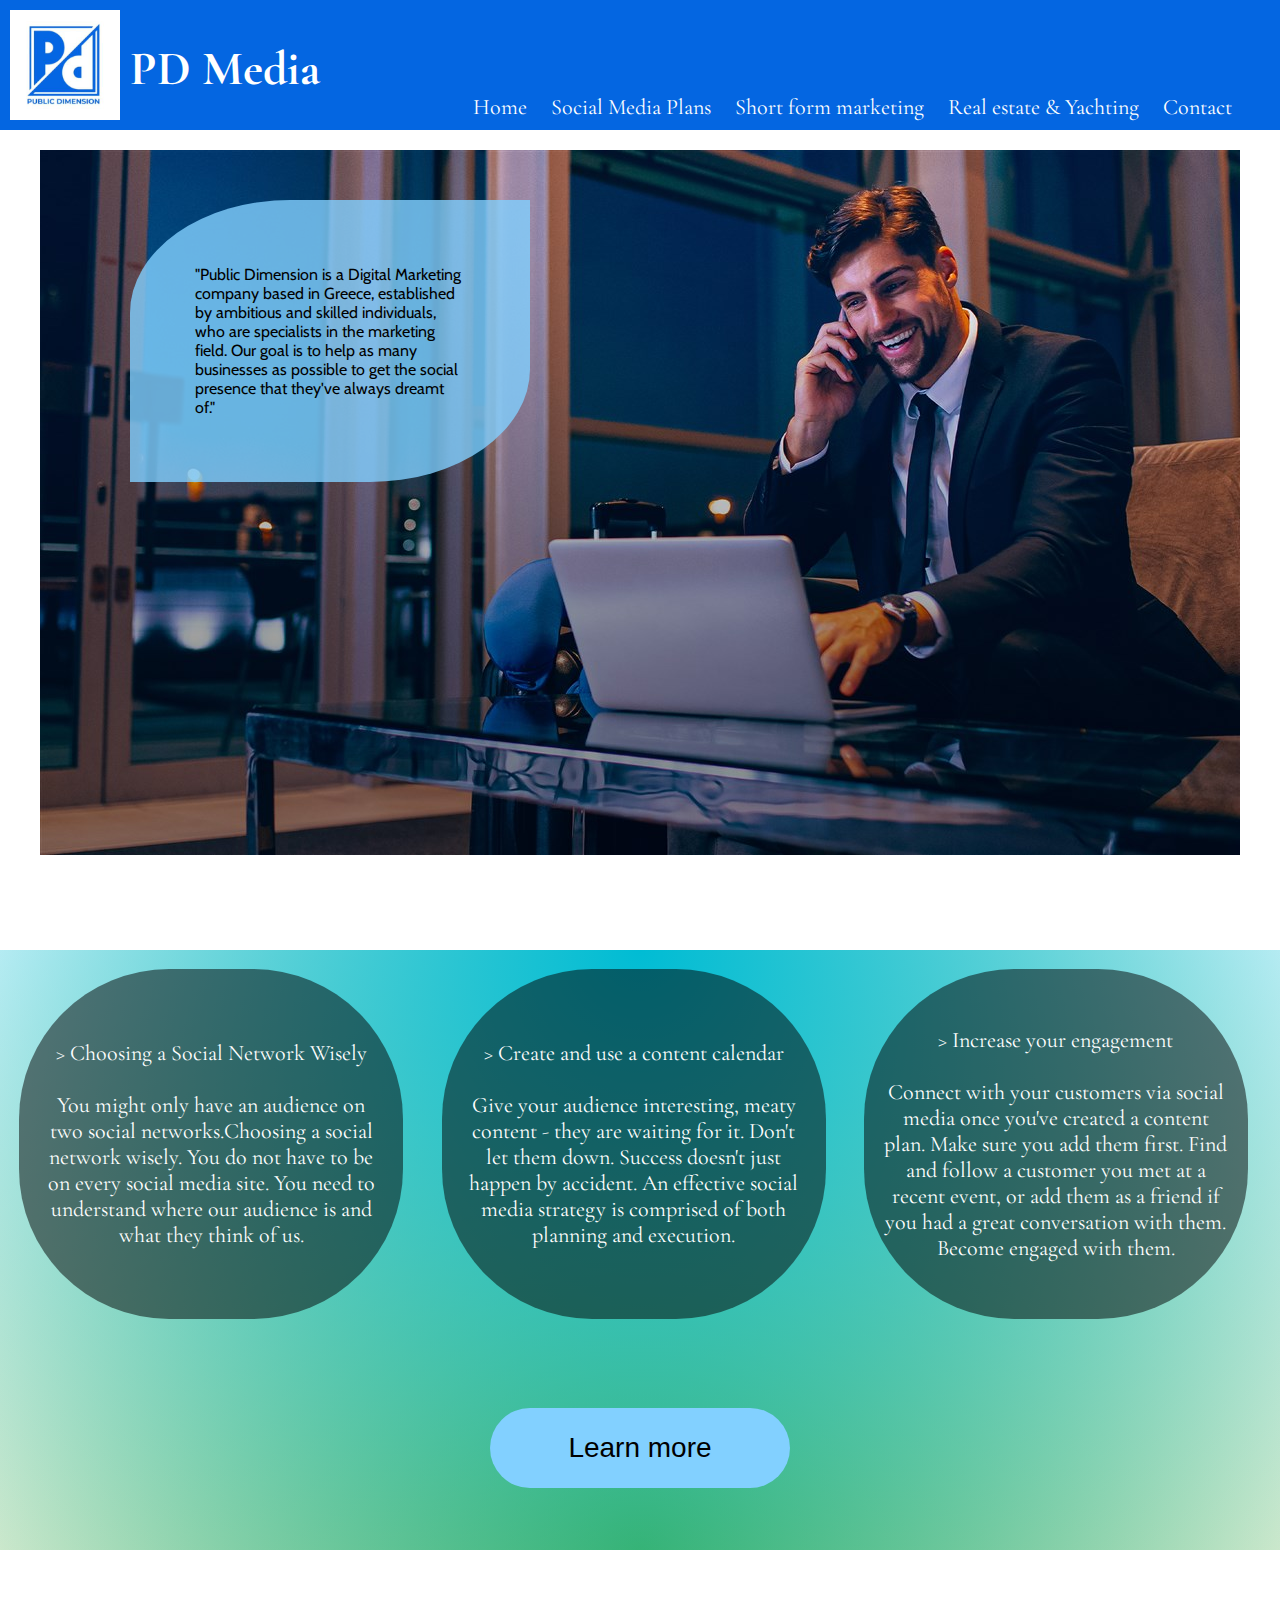
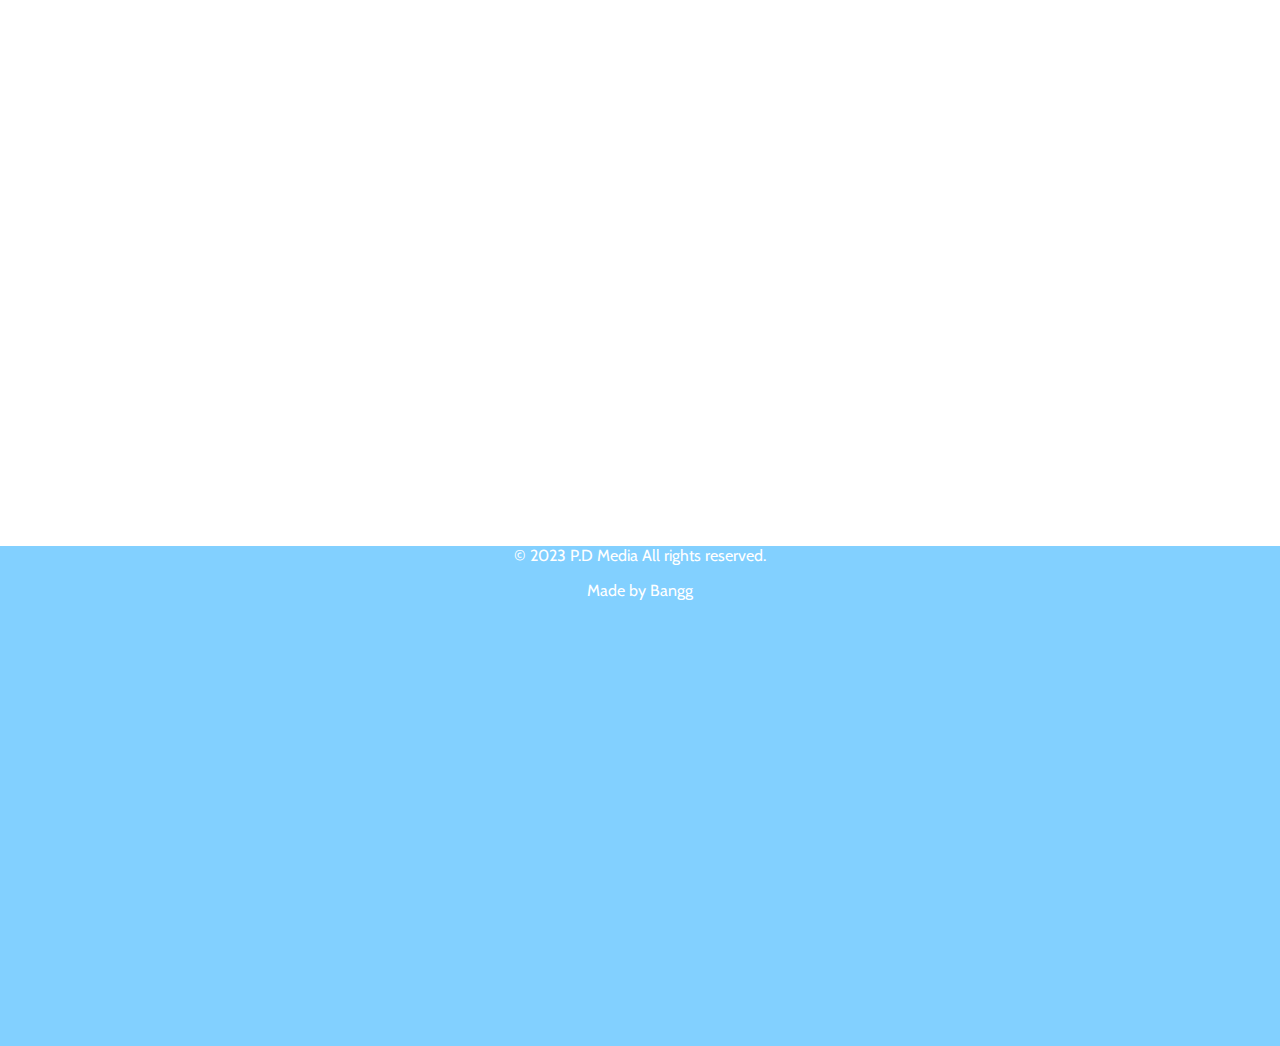
<file: index.html>
<!DOCTYPE html>
<html lang="en">
	<head>
		<meta charset="utf-8">
		<meta name="description" content="P.D Media">
		<meta name="keywords" content="PD Media">

		<link rel="preconnect" href="https://fonts.googleapis.com">
		<link rel="preconnect" href="https://fonts.gstatic.com" crossorigin>
		<link href="https://fonts.googleapis.com/css2?family=Cabin:wght@400;700&display=swap" rel="stylesheet">

		<link rel="preconnect" href="https://fonts.googleapis.com">
		<link rel="preconnect" href="https://fonts.gstatic.com" crossorigin>
		<link href="https://fonts.googleapis.com/css2?family=Cormorant+Garamond:wght@400;700&display=swap" rel="stylesheet">

		<link rel="preconnect" href="https://fonts.googleapis.com">
		<link rel="preconnect" href="https://fonts.gstatic.com" crossorigin>
		<link href="https://fonts.googleapis.com/css2?family=Playfair+Display:wght@400;700&display=swap" rel="stylesheet">

		<link rel="stylesheet" href="styles/base.css">

		<title>PD Media</title>
	</head>

	<body>
		<script src="frontend.js"></script>
		<header>
			<div>
				<div><img src="ig_prof.jpg"></div>
				<h1>PD Media</h1>
			</div>
			<div>
				<nav>
					<ul>
						<li><a href="index.html">Home</a></li>
						<li><a href="sociaMediaPlans.html">Social Media Plans</a></li>
						<li><a href="shortMediaPlans.html">Short form marketing</a></li>
						<li><a href="realEstateYachting.html">Real estate & Yachting</a></li>
						<li><a href="contact.html">Contact</a></li>
					</ul>
				</nav>
			</div>
		</header>
		
		<main>
			<div id="slidesContainer">
				<div class="mainbackgroundimg active" style="background-image: url('photos/1_1200x705.jpg')">
					<div class="slideshowinfo">
						<p>"Public Dimension is a Digital Marketing company based in Greece, established by
							ambitious and skilled individuals, who are specialists in the marketing field.
							Our goal is to help as many businesses as possible to get the social presence
							that they've always dreamt of."
						</p>
					</div>
				</div>
				<div class="mainbackgroundimg" style="background-image: url('photos/1_1920.jpg')">
					<div class="slideshowinfo">
						<p>"Welcome to PD Media - your one-stop 
							solution for social media management. We help businesses 
							of all sizes to establish a strong online presence and engage 
							with their audience through strategic social media campaigns.
							Our team of experts is dedicated to creating and implementing 
							tailored social media strategies that align with your brand's 
							goals and objectives. From content creation and curation to 
							community management and analytics, we provide end-to-end social media 
							management services that drive measurable results.Contact us today 
							to learn more about how we can help your business thrive in the digital world!"
						</p>
					</div>
				</div>
				<div class="mainbackgroundimg" style="background-image: url('photos/2_1200x705.jpg')">
					<div class="slideshowinfo">
						<p class="fade">"Looking to boost your brand's online presence? PD Media has you covered. 
							We specialize in crafting custom social media strategies that connect you 
							with your audience and drive real results. From creative content to expert 
							analytics, we're your go-to partner for all things social media."
						</p>
					</div>
				</div>
				<div class="mainbackgroundimg" style="background-image: url('photos/2_1920.jpg')">
					<div class="slideshowinfo">
						<p class="fade">"Social media can be overwhelming - but it doesn't have to be. At PD Media,
							we make managing your online presence simple and effective. Our team of
							experienced professionals will work with you to create a personalized strategy
							that aligns with your goals and speaks to your audience. Let us help you take
							your social media game to the next level."
						</p>
					</div>
				</div>
			</div>

			<div id="moreinfolist">
				<p>> Choosing a Social Network Wisely<br><br>
					You might only have an audience on two social networks.Choosing a social network wisely.
					You do not have to be on every social media site. You need to understand where our audience
					is and what they think of us.
				</p>
				<p>> Create and use a content calendar<br><br>
					Give your audience interesting, meaty content - they are waiting for it. Don't let them down.
					Success doesn't just happen by accident. An effective social media strategy is comprised of both
					planning and execution.
				</p>
				<p>> Increase your engagement<br><br>
					Connect with your customers via social media once you've created a content plan. Make sure
					you add them first. Find and follow a customer you met at a recent event, or add them as
					a friend if you had a great conversation with them. Become engaged with them.
				</p>
				<button>Learn more</button>
			</div>
			
			<!--
			<div id="socialsContainer">
				<button>Instagram</button>
				<button>Social 2</button>
				<button>Social 3</button>
			</div>
			-->
		</main>
		<footer>
			<p>&copy; 2023 P.D Media All rights reserved.</p>
			<p>Made by Bangg</p>

			<nav>
				<ul>
					<li><a href="#">Social Media Plans</a></li>
					<li><a href="#">Short form marketing</a></li>
					<li><a href="#">Real estate & Yachting</a></li>
					<li><a href="#">About</a></li>
					<li><a href="#">Contact</a></li>
				</ul>
			</nav>

		</footer>
	</body>
	
</html>
</file>
<file: styles/base.css>
* {
  box-sizing: border-box;
}

body {
  margin: 0;
  padding: 0;
  font-family: 'Cormorant Garamond', serif;
  /*font-family: 'Playfair Display', serif;*/
}

header {
  background-color: rgb(4,102,225);
  color: #ffffff;
  margin: 0;
  padding: 0;
  height :130px;
  min-width: 1200px;
  position: relative;
}

header h1 {
  margin: 0;
  position: absolute;
  top: 40px;
  left: 130px;
  font-size: 3em;
}

header div img{
  width: 110px;
  height: 110px;
  margin: 10px;
}

nav ul {
  margin: 0;
  padding: 0;
  list-style: none;
  justify-content: space-between;

  position: absolute;
  bottom: 0;
  right: 3%;
}

nav li {
  margin: 0;
  padding: 0;
  width: fit-content;
  text-align: center;
  display: inline-block;
}

nav a {
  white-space: nowrap;
  font-size: 22px;
  display: block;
  padding: 10px;
  color: white;
  text-decoration: none;
}

nav a:hover {
  background-color: rgba(160, 238, 255, 0.5);
  transition: 0.3s;
}

main {
  height: 2000px;
}

#slidesContainer {
  position: relative;
}

.mainbackgroundimg 
{
  width: 1200px;
  height: 705px;
  margin :20px auto;
  background-repeat: no-repeat;
  background-position: center;
  position: absolute;
  top: 0;
  left: 0;
  right: 0;
  bottom: 0;
  opacity: 0;
  transition: opacity 1s ease-in-out;
}

.mainbackgroundimg.active {
  opacity: 1;
}


div.slideshowinfo p{
  font-family: 'Cabin', sans-serif;
  width: 400px;
  height: fit-content;
  margin: 10px 50px;
  padding: 65px;
  background-color: rgba(130, 208, 255, 0.8);
  background-repeat: no-repeat;
  border-radius: 40% 0;
  position: absolute;
  top : 40px;
  left: 40px;
}

#moreinfolist {
  background: radial-gradient(ellipse at top, #00bcd4, transparent),
            radial-gradient(ellipse at bottom, #4caf50, transparent);
  position: absolute;
  top: 950px;
  width: 100%;
  height:600px;
  padding: 0;
  color: #ffffff;
  min-width: 1200px;
}

#moreinfolist p{
  width : calc(30%);
  height: 350px;
  margin: 1.5%;
  padding: 10px 20px;
  background: rgba(0,0,0,0.5);
  border-radius: 150px;
  text-align: center;
  float :left;
  display: flex;
  justify-content: center;
  align-items: center;
  font-size: 22px;
}

#moreinfolist button{
  width : 300px;
  height: 80px;
  padding: 10px 20px;
  background: rgb(130, 208, 255);
  border-radius: 100px;
  border-color: #ffffff;
  border-width: 0;
  text-align: center;
  font-size: 28px;
  margin: 70px calc(50% - 300px/2) 0  calc(50% - 300px/2);
}

#socialsContainer {
  background: linear-gradient(rgba(255,255,255,0.4),rgba(0,0,0,0.4));
  position: absolute;
  top: 1600px;
  width: 100%;
  height:320px;
  color: #ffffff;
  padding: 100px;
}

#socialsContainer button {
  width:280px;
  height:180px;
  margin: 0 70px;
}

#contantMSG {
  font-size: 20px;
}

#contantMSG .datafield input {
  width: 400px;
}

#contantMSG  button {
  width: 400px;
  margin: 20px;
}

footer {
  font-family: 'Cabin', sans-serif;
  background-color: rgb(130, 208, 255);
  color: #ffffff;
  text-align: center;
  height: 500px;
  min-width: 1200px;
}
</file>
